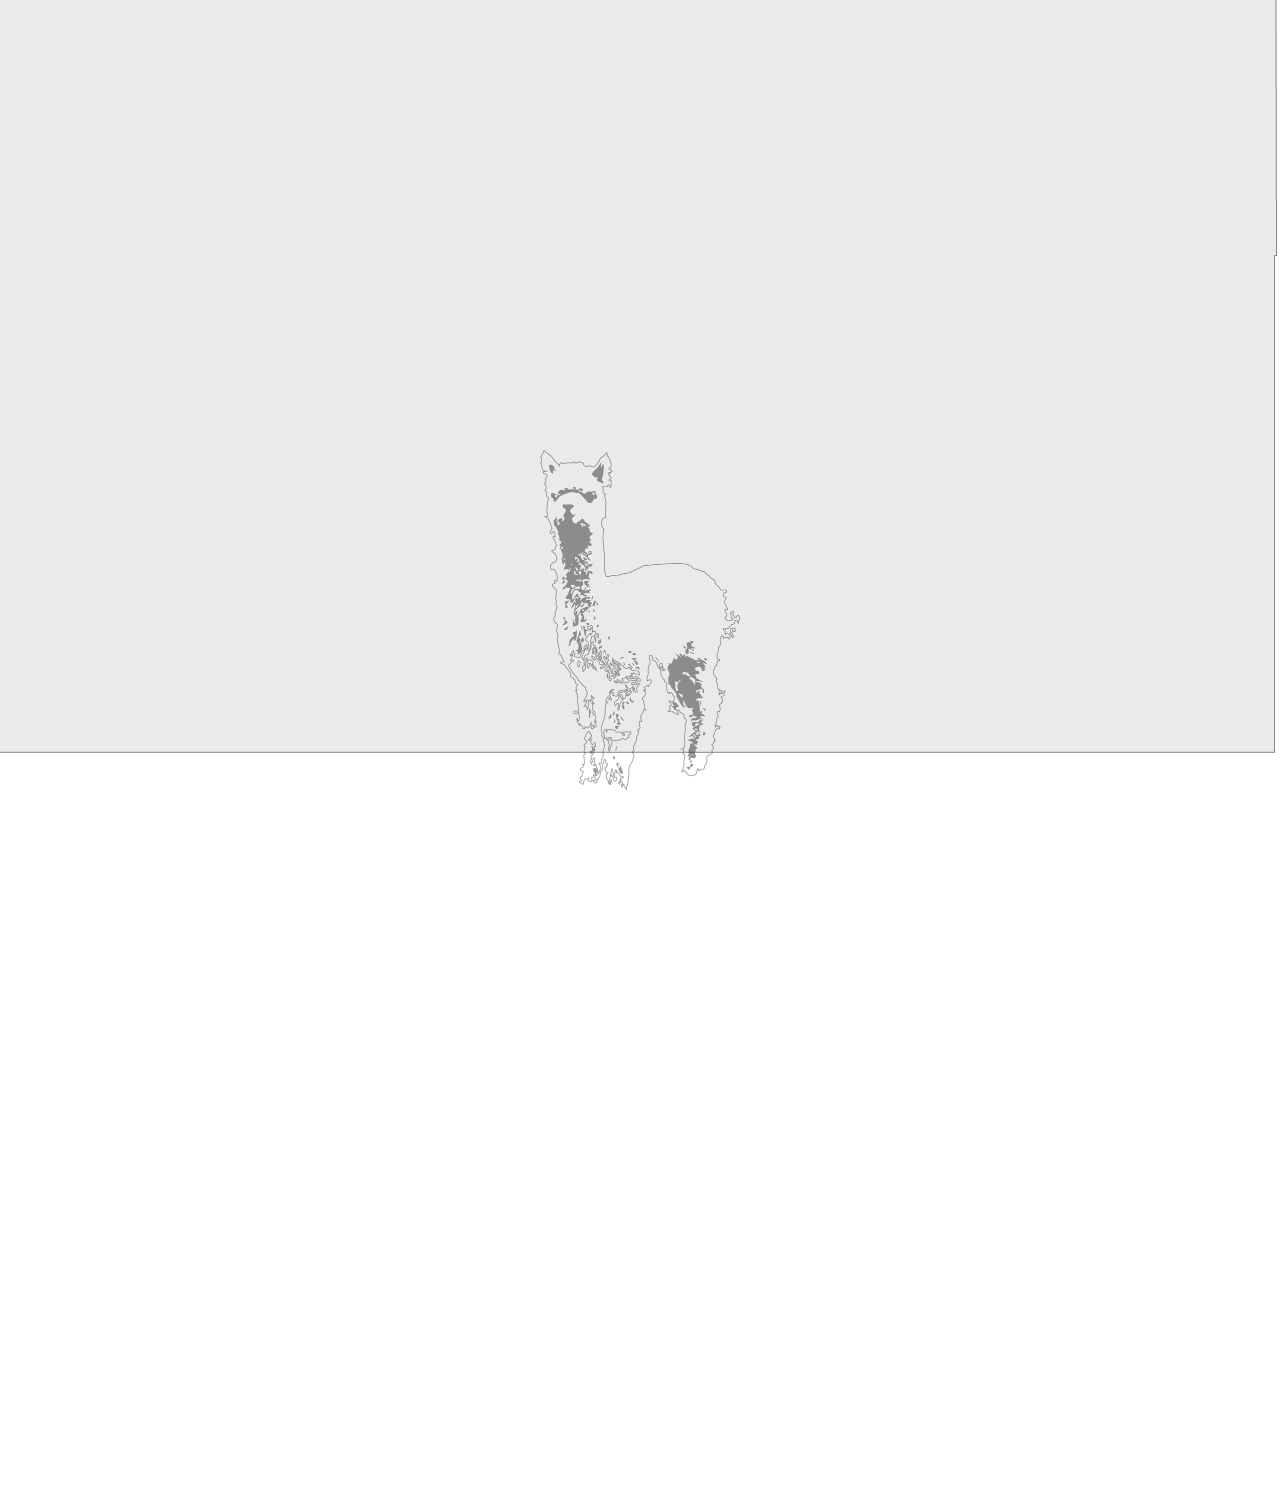
<file: index.html>
<!DOCTYPE html>
<html>
    
    <head>
        <meta charset="utf-8">
        <meta http-equiv="X-UA-Compatible" content="IE=edge">
        <title>Doyeon Kwon</title>
        <link rel="stylesheet" href="styles.css">
        
        <script src="https://code.jquery.com/jquery-1.9.1.min.js"></script>
        <script>
        $( document ).ready(function() {
           $('.alpaca2').on('click',function() {
                  $('.alpaca2').animate({
                      'margin-left': "+=500px"
                  });
               $('.infobox').slideDown();
            });
        });
        </script>
        
    </head>
    <body>
        
        
        <div class="infobox">
<style>li {
        margin-bottom: 20px; /* 각 리스트 아이템의 아래쪽에 10px 간격 추가 */
    }</style>
            <ul>
                 Doyeon Kwon. 
                <br><br>
                maeeeeeemam메~mae
                eeeeeemamamamemaeeeeemamaememememeemamemaemaemaeeeee...hi
                <br><br><br>
                <li><a href="https://en.wikipedia.org/wiki/Seoul">currently<br>in Seoul</a></li>
                <li><a href="mailto:pippobap@gmail.com">contact</a></li>
                <li><a href="https://www.instagram.com/pip.kwon/">works</a></li>
                <li><a href="https://youtu.be/xy_NKN75Jhw?si=3c5CXoJNYhr7iaGF">elevator?</a></li>
        
            </ul>
            
        </div>
        
        
        <img src="img/2alpaca.png" class="alpaca2">
        <img src="img/2curtain.png" class="curtain2">
        
        
     
    </body>
</html>
</file>
<file: styles.css>
body {
   margin:0;
    padding:0;
}
   
.anim {
    position: absolute;
    top:50%;
    left:50%;
    margin-left: -209px;
    margin-top: -129px;
    animation: rotating 4s linear infinite;
}

@keyframes rotating {
    from {
        transform: rotate(0deg);
    }
    to {
        transform: rotate(360deg);
    }
}


@keyframes slideUp{
    from {
        transform: translateY(100%);
        opacity: 0;
    }
    to {
        opacity: 1;
        transform: translateY(0);
    }
}

@keyframes slideUp2{
    from {
        transform: translateY(0%);
    }
    to {
        transform: translateY(-50%);
    }
}

.curtain{
    top:100%;
    opacity: 0;
    animation: slideUp 2s forwards;
    width: 100%
}
.curtain2 {
    top:100%;
    opacity: 1;
    width: 100%;
    animation: slideUp2 2s forwards;
}

.alpaca{
  opacity: 0;
    position: absolute;
    z-index: 10;
    top: 450px;
    left:50%;
    width:200px;
    margin-left:-100px;
    animation: fadein 5s 3s forwards;
}
.alpaca2{
    opacity: 1;
    position: absolute;
    z-index: 10;
    top: 450px;
    left:50%;
    width:200px;
    margin-left:-100px;
    cursor:url('img/patme32px.png'),auto;
}
@keyframes fadein{
    from{
        opacity: 0;
    }
    to{
        opacity: 1;
    }
}

.infobox {
    background-color: #fff;
    border-radius:12px;
    height: 500px;
    width:300px;
    position: absolute;
    z-index: 10;
    top: 300px;
    left:300px;
    padding: 20px;
    display:none;
}

.infobox ul {
    font-family: monospace;
    font-size: 25px;
    color:grey;
}
</file>
